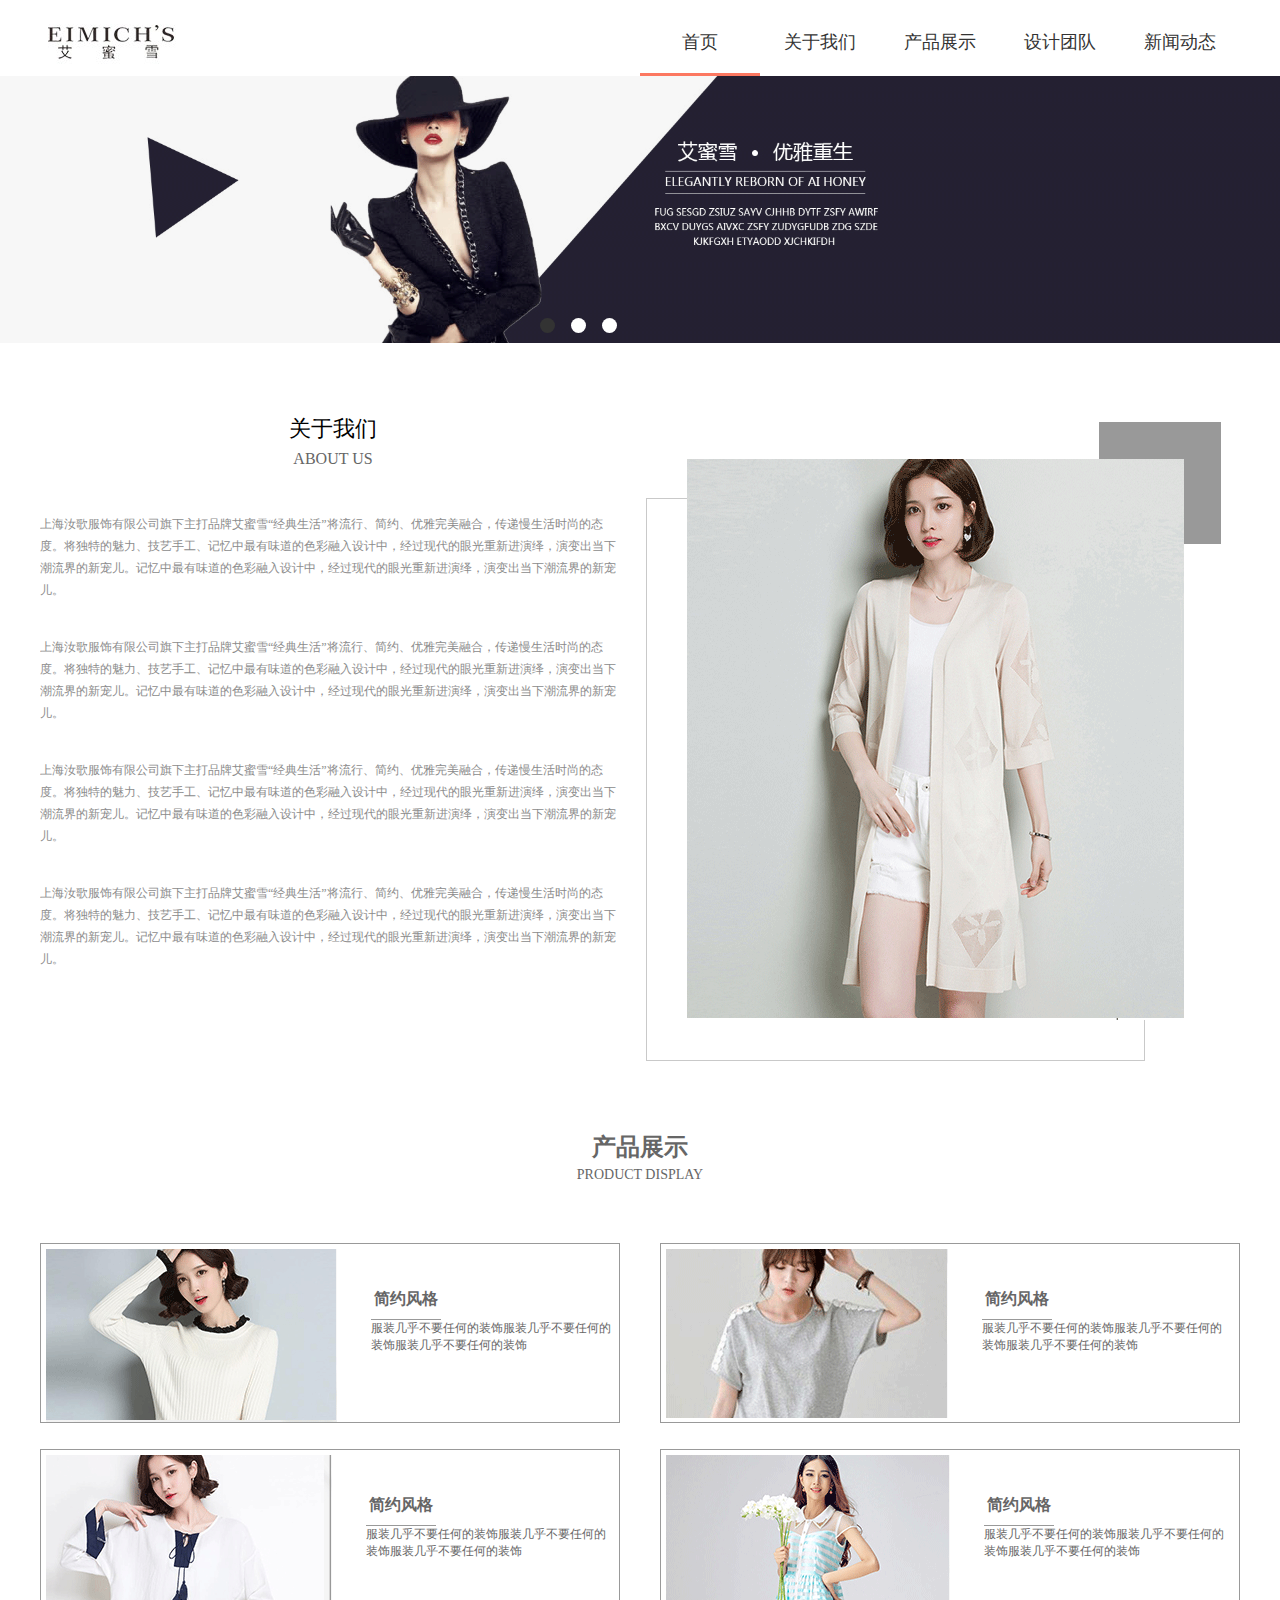
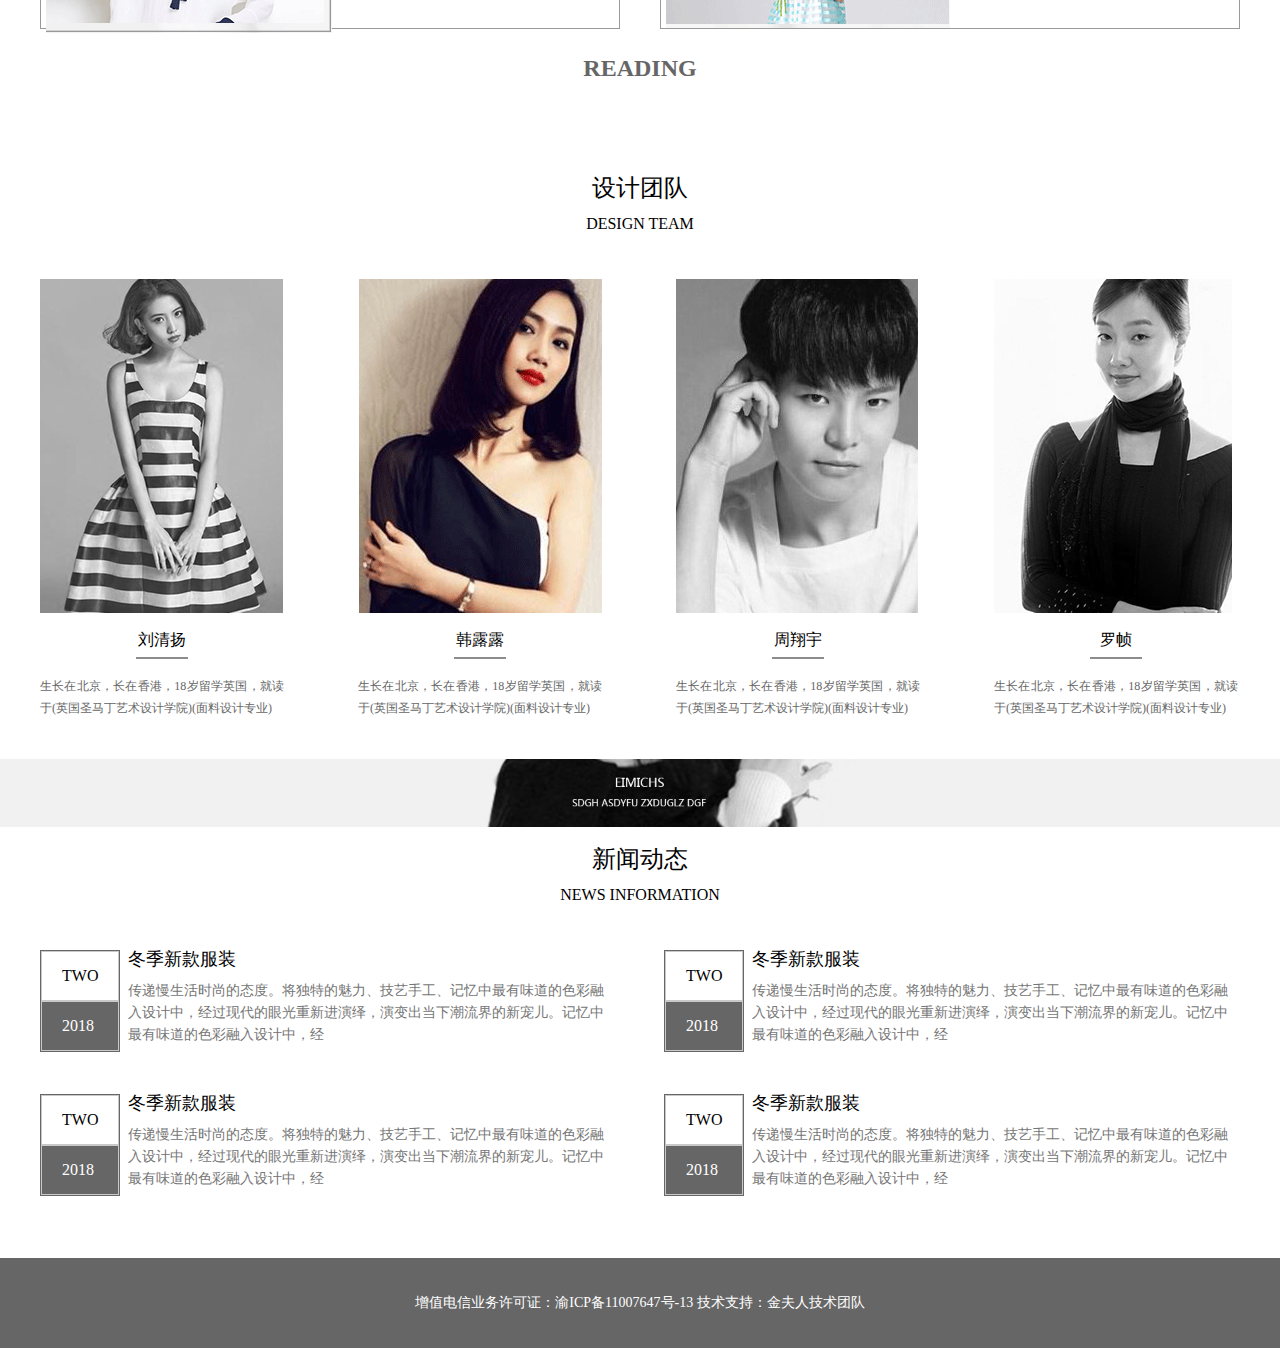
<file: 艾蜜雪/index.html>
<!DOCTYPE html>
<html>
	<head>
		<meta charset="UTF-8">
		<title></title>
		<link rel="stylesheet" type="text/css" href="css/index.css"/>
		<link rel="stylesheet" type="text/css" href="css/animate.css"/>
		<link rel="stylesheet" type="text/css" href="css/comm.css"/>
	</head>
	<body>
		<!--头部-->
	<div class="head">
		<header>
			<nav class="fr">
				<a href="#">首页</a>
				<a href="html/about.html">关于我们</a>
				<a href="">产品展示</a>
				<a href="">设计团队</a>
				<a href="">新闻动态</a>
				<span></span>
			</nav>					
		</header>
	</div>
	<div class="banner">
		<div class="carousel">
			<img src="img/banner1.png" class="active"/>
		<img src="img/banner2.png"/>
		<img src="img/banner3.png"/>
		</div>	
		<ul>
			<li class="active"></li>
			<li></li>
			<li></li>
		</ul>
	</div>
	<!--关于我们-->
	<div class="about">
		<div class="about_left fl">
			<div class="title">
				<h2>关于我们</h2>
				<span>ABOUT US</span>
			</div>	
			<div class="inturduice">
				<p>上海汝歌服饰有限公司旗下主打品牌艾蜜雪“经典生活”将流行、简约、优雅完美融合，传递慢生活时尚的态度。将独特的魅力、技艺手工、记忆中最有味道的色彩融入设计中，经过现代的眼光重新进演绎，演变出当下潮流界的新宠儿。记忆中最有味道的色彩融入设计中，经过现代的眼光重新进演绎，演变出当下潮流界的新宠儿。</p>
				<p>上海汝歌服饰有限公司旗下主打品牌艾蜜雪“经典生活”将流行、简约、优雅完美融合，传递慢生活时尚的态度。将独特的魅力、技艺手工、记忆中最有味道的色彩融入设计中，经过现代的眼光重新进演绎，演变出当下潮流界的新宠儿。记忆中最有味道的色彩融入设计中，经过现代的眼光重新进演绎，演变出当下潮流界的新宠儿。</p>
				<p>上海汝歌服饰有限公司旗下主打品牌艾蜜雪“经典生活”将流行、简约、优雅完美融合，传递慢生活时尚的态度。将独特的魅力、技艺手工、记忆中最有味道的色彩融入设计中，经过现代的眼光重新进演绎，演变出当下潮流界的新宠儿。记忆中最有味道的色彩融入设计中，经过现代的眼光重新进演绎，演变出当下潮流界的新宠儿。</p>
				<p>上海汝歌服饰有限公司旗下主打品牌艾蜜雪“经典生活”将流行、简约、优雅完美融合，传递慢生活时尚的态度。将独特的魅力、技艺手工、记忆中最有味道的色彩融入设计中，经过现代的眼光重新进演绎，演变出当下潮流界的新宠儿。记忆中最有味道的色彩融入设计中，经过现代的眼光重新进演绎，演变出当下潮流界的新宠儿。</p>
			</div>
		</div>
		<div class="about_right fl">
			<div>
				<img src="img/pic.png"/>
				<div class="black"></div>			
			</div>			
		</div>		
	</div>
	<!--产品展示-->
			<div class="product">
				<div class="block"></div>
			<div class="product_center">
			<div class="title">
				<h2>产品展示</h2>
				<span>PRODUCT DISPLAY</span>
			</div>
			<div class="piclist fl">
				<img src="img/1pic.png" class="fl"/>
				<div class="pic fl">
					<h3>简约风格</h3>
					<p>服装几乎不要任何的装饰服装几乎不要任何的装饰服装几乎不要任何的装饰</p>
				</div>
			</div>
			<div class="piclist fr">
				<img src="img/2pic.png" class="fl"/>
				<div class="pic fl">
					<h3>简约风格</h3>
					<p>服装几乎不要任何的装饰服装几乎不要任何的装饰服装几乎不要任何的装饰</p>
				</div>
			</div>
						<div class="piclist fl">
				<img src="img/3pic.png" class="fl"/>
				<div class="pic fl">
					<h3>简约风格</h3>
					<p>服装几乎不要任何的装饰服装几乎不要任何的装饰服装几乎不要任何的装饰</p>
				</div>
			</div>
			<div class="piclist fr">
				<img src="img/4pic.png" class="fl"/>
				<div class="pic fl">
					<h3>简约风格</h3>
					<p>服装几乎不要任何的装饰服装几乎不要任何的装饰服装几乎不要任何的装饰</p>
				</div>
			</div>
			<h2>READING</h2>
		</div>
			
		</div>
		<!--设计团队-->
		<div class="design">
			<div class="title">
				<h2>设计团队</h2>
				<span>DESIGN TEAM</span>
			</div>
			<div class="pic_list">
				<div>
					<img src="img/pic1.png"/>
				</div>			
				<span>刘清扬</span>
				<p>生长在北京，长在香港，18岁留学英国，就读于(英国圣马丁艺术设计学院)(面料设计专业)</p>
			</div>
			<div class="pic_list">
				<div>
					<img src="img/pic2.png"/>
				</div>				
				<span>韩露露</span>
				<p>生长在北京，长在香港，18岁留学英国，就读于(英国圣马丁艺术设计学院)(面料设计专业)</p>
			</div>
			<div class="pic_list">
				<div>
					<img src="img/pic3.png"/>
				</div>				
				<span>周翔宇</span>
				<p>生长在北京，长在香港，18岁留学英国，就读于(英国圣马丁艺术设计学院)(面料设计专业)</p>
			</div>
			<div class="pic_list">
				<div>
					<img src="img/pic4.png"/>
				</div>				
				<span>罗帧</span>
				<p>生长在北京，长在香港，18岁留学英国，就读于(英国圣马丁艺术设计学院)(面料设计专业)</p>
			</div>
		</div>
		<!--广告-->
		<div class="bann">
			<img src="img/bann.jpg"/>
		</div>
		<!--新闻动态-->
		<div class="news">
			<div class="title">
				<h2>新闻动态</h2>
				<span>NEWS INFORMATION</span>
			</div>
			<div class="center">
				<div class="news_list">
					<div class="time">
						<span>TWO</span>
						<span>2018</span>
					</div>
					<div class="info">
						<h3>冬季新款服装</h3>
						<p>传递慢生活时尚的态度。将独特的魅力、技艺手工、记忆中最有味道的色彩融入设计中，经过现代的眼光重新进演绎，演变出当下潮流界的新宠儿。记忆中最有味道的色彩融入设计中，经</p>
					</div>
				</div>
				<div class="news_list">
					<div class="time">
						<span>TWO</span>
						<span>2018</span>
					</div>
					<div class="info">
						<h3>冬季新款服装</h3>
						<p>传递慢生活时尚的态度。将独特的魅力、技艺手工、记忆中最有味道的色彩融入设计中，经过现代的眼光重新进演绎，演变出当下潮流界的新宠儿。记忆中最有味道的色彩融入设计中，经</p>
					</div>
				</div>
				<div class="news_list">
					<div class="time">
						<span>TWO</span>
						<span>2018</span>
					</div>
					<div class="info">
						<h3>冬季新款服装</h3>
						<p>传递慢生活时尚的态度。将独特的魅力、技艺手工、记忆中最有味道的色彩融入设计中，经过现代的眼光重新进演绎，演变出当下潮流界的新宠儿。记忆中最有味道的色彩融入设计中，经</p>
					</div>
				</div>
				<div class="news_list">
					<div class="time">
						<span>TWO</span>
						<span>2018</span>
					</div>
					<div class="info">
						<h3>冬季新款服装</h3>
						<p>传递慢生活时尚的态度。将独特的魅力、技艺手工、记忆中最有味道的色彩融入设计中，经过现代的眼光重新进演绎，演变出当下潮流界的新宠儿。记忆中最有味道的色彩融入设计中，经</p>
					</div>
				</div>
			</div>			
		</div>
		<!--footer-->
	<div class="footer">
		<p>增值电信业务许可证：渝ICP备11007647号-13   技术支持：金夫人技术团队</p> 
	</div>
	<script src="js/index.js" type="text/javascript" charset="utf-8"></script>
	</body>
</html>
</file>
<file: 艾蜜雪/css/index.css>
header,.about,.product_center,.design,.news{
	width: 1200px;
	margin: 0 auto;
}

/*header nav>a.active{
	border-bottom: 5px solid #866961;
}*/
/*大图banner*/
.banner{
	width: 100%;
	overflow: hidden;
	position: relative;
	margin: 0 auto;
}
.banner .carousel{
	overflow: hidden;
	width: 300%;
	position: relative;
	transition: all 2s;
}
.banner .carousel img{
	float: left;
	margin: 0 auto;
	width: 33.333%;	
	display: block;
}

.banner ul{
	position: absolute;
	left: 50%;
	bottom: 10px;
	width: 200px;
	text-align: center;	
	margin-left: -100px;
}
.banner ul li{
	width: 15px;
	height: 15px;
	border-radius: 50%;
	background: #fff;
	float: left;
	margin-right: 16px;
	transition: all 1s;
}
.banner ul li.active{
	background: #333;
}
/*关于我们*/
.about{
	overflow: hidden;
}
/*左边的*/
.about .about_left {
	width: 586px;
	margin-right: 20px;
	margin-top: 75px;
}
.about .about_left .title{
	text-align: center;
}
.about .about_left .title h2{
	font: 400 22px/1 "";
	margin-bottom: 10px;
}
.about .about_left .title span{
	color: #666;
}
.about .about_left .inturduice{
	color: #8c8c8c;
	margin-top: 45px;
}
.about .about_left .inturduice p{
	font: 12px/22px "";
	margin-bottom: 35px;
}
/*右边*/
.about .about_right{
	margin-top: 155px;
}
.about .about_right>div{
	width: 497px;
	height: 561px;
	border:1px solid #c9c9c9;
	position: relative;
	
}
.about .about_right>div img{
	margin-top: -40px;
	margin-left: 40px;
	width: 497px;
	height: 561px;
}
.about .about_right>div .black{
	position: absolute;
	width: 122px;
	height: 122px;
	background: #999;
	top: -77px;
    right: -77px;
    z-index: -1;
}
/*产品展示*/
.product{
	text-align: center;
	margin-top: 50px;
	overflow: hidden;
	color: #666;
	padding-bottom: 54px;
	background: url(http://cdn.img.121314.com//statics/files/10/20190625/2f8d4e4f3daa72ed248c80e30635da13-810925.jpg) no-repeat;
	background-size: 100%;
	position: relative;
}
.product .block{
	width: 100%;
	height: 100%;
	position: absolute;
	top: 0;
	left: 0;
	opacity: 0.8;
	background: #fff;
}
.product .product_center{
	position: relative;
}
.product .product_center .title h2{
	font-size: 24px;
	width:139px;
	height: 36px;
	margin:0 auto;
}
.product .product_center .title{
	margin-top: 20px;
}

.product_center .title span{
	font-size: 14px;
	display: block;
	margin-bottom: 60px;
}
.product_center .piclist{
	height: 180px;
	border:1px solid #999;
	box-sizing: border-box;
	padding: 5px;
	width: 580px;
	margin-bottom: 26px;
	cursor: pointer;
}
.product_center .piclist .pic h3{
	width: 70px;
	border-bottom: 1px solid #999; 
	font-size: 16px;
	padding-bottom: 9px;
}
.product_center .piclist .pic{
	margin-left: 34px;
	margin-top: 40px;
	width: 240px;
}
.product_center .piclist .pic p{
	font-size: 12px;
	text-align: left;
}
.piclist:hover img{
	animation: slideInLeft 2s;
	
}
/*@keyframes play {
	0% {}
	100% {
		transform: rotateY(360deg);
	}
}*/
/*设计团队*/
.design {
	margin-top: 40px;
	overflow: hidden;
}
.design .title{
	text-align: center;
	margin-bottom: 46px;
}
.design .title h2{
	font: 400 24px/1 "";
	margin-bottom: 15px;
}
.design .pic_list{
	max-width: 244px;
	text-align: center;
	float: left;
	cursor: pointer;
}
.design .pic_list+.pic_list{
	margin-left: 74px;
}
.design .pic_list p{
	font: 12px/22px "";
	color: #666;
	text-align: justify;
}
.design .pic_list span{
	width: 52px;
	margin: 16px auto;
	border-bottom: 2px solid #8C8C8C;
	padding-bottom: 6px;
	
}
.design .pic_list img{
	transition: all 2s;
}
.design .pic_list>div{
	overflow: hidden;
}
.design .pic_list:hover img{
	/*transform: scale(1.2);*/
}
.design .pic_list:hover p{
	/*animation: slideInUp 2s;
	color: #b85252;*/
}
/*广告*/
.bann>img{
	width: 100%;
}
.bann{
	margin-top: 40px;
	margin-bottom: 20px;
}
/*新闻动态*/
.news .title{
	text-align: center;
	margin-bottom: 46px;
}
.news .title h2{
	font: 400 24px/1 "";
	margin-bottom: 15px;
}
.news .news_list{
	display: flex;
	width: 48%;
	margin-bottom: 42px;
}
.news .news_list .time{
	margin-right: 8px;
	border: 1px solid #666;
	display: flex;
	flex-direction: column;
	justify-content: space-between;
}
.news .news_list .time span{
	padding: 15px 20px;
	border: 1px solid #c9c9c9;
}
.news .news_list .time span:nth-of-type(2){
	background: #666666;
	color: #fff;
}
.news .news_list .info h3{
	font: 400 18px/1 "";
	margin-bottom: 12px;
}
.news .news_list .info p{
	font: 14px/22px "";
	color: #757575;
}
.news  .center{
	display: flex;
	justify-content: space-between;
	flex-wrap: wrap;
}
</file>
<file: 艾蜜雪/css/comm.css>
body,h1,h2,h3,h4,h5,h6,p,ul,li{
	margin: 0;
	padding: 0;
}
.fr{
	float: right;
}
.fl{
	float: left;
}
a,span,img{
	display: block;
	text-decoration: none;
}
a{
	color: #333;
}
li{
	list-style: none;
}
/*头部*/
.head{
	position: relative;
	left: 0;
	right: 0;
	background: #fff;
	z-index: 999;
	margin: 0 auto;
	transition: all 2s;
	/*box-shadow: 0px -2.5px 5px inset;*/
}
header{
	overflow: hidden;
	background: url(../img/logo.jpg) no-repeat;
	animation: zoomIn 2s;
}
header nav>a{
	float: left;
	width: 120px;
	padding:30px 0 22px 0;
	text-decoration: none;
	color: #333;
	text-align: center;
	font-size: 18px;
}
header>nav{
	position: relative;
}
header>nav span{
	position: absolute;
	bottom:0;
	left: 0;
	width: 120px;
	height: 3px;
	background: #fc7861 ;
}
header nav>a:hover{
	/*border-bottom: 5px solid #866961;*/
	color: #FF1F17;
	font-weight: 800;
}
/*footer*/
.footer{
	text-align: center;
	height: 90px;
	margin-top: 20px;
	line-height: 90px;
	background: #666;
	color: #fff;
	font-size: 14px;
}
</file>
